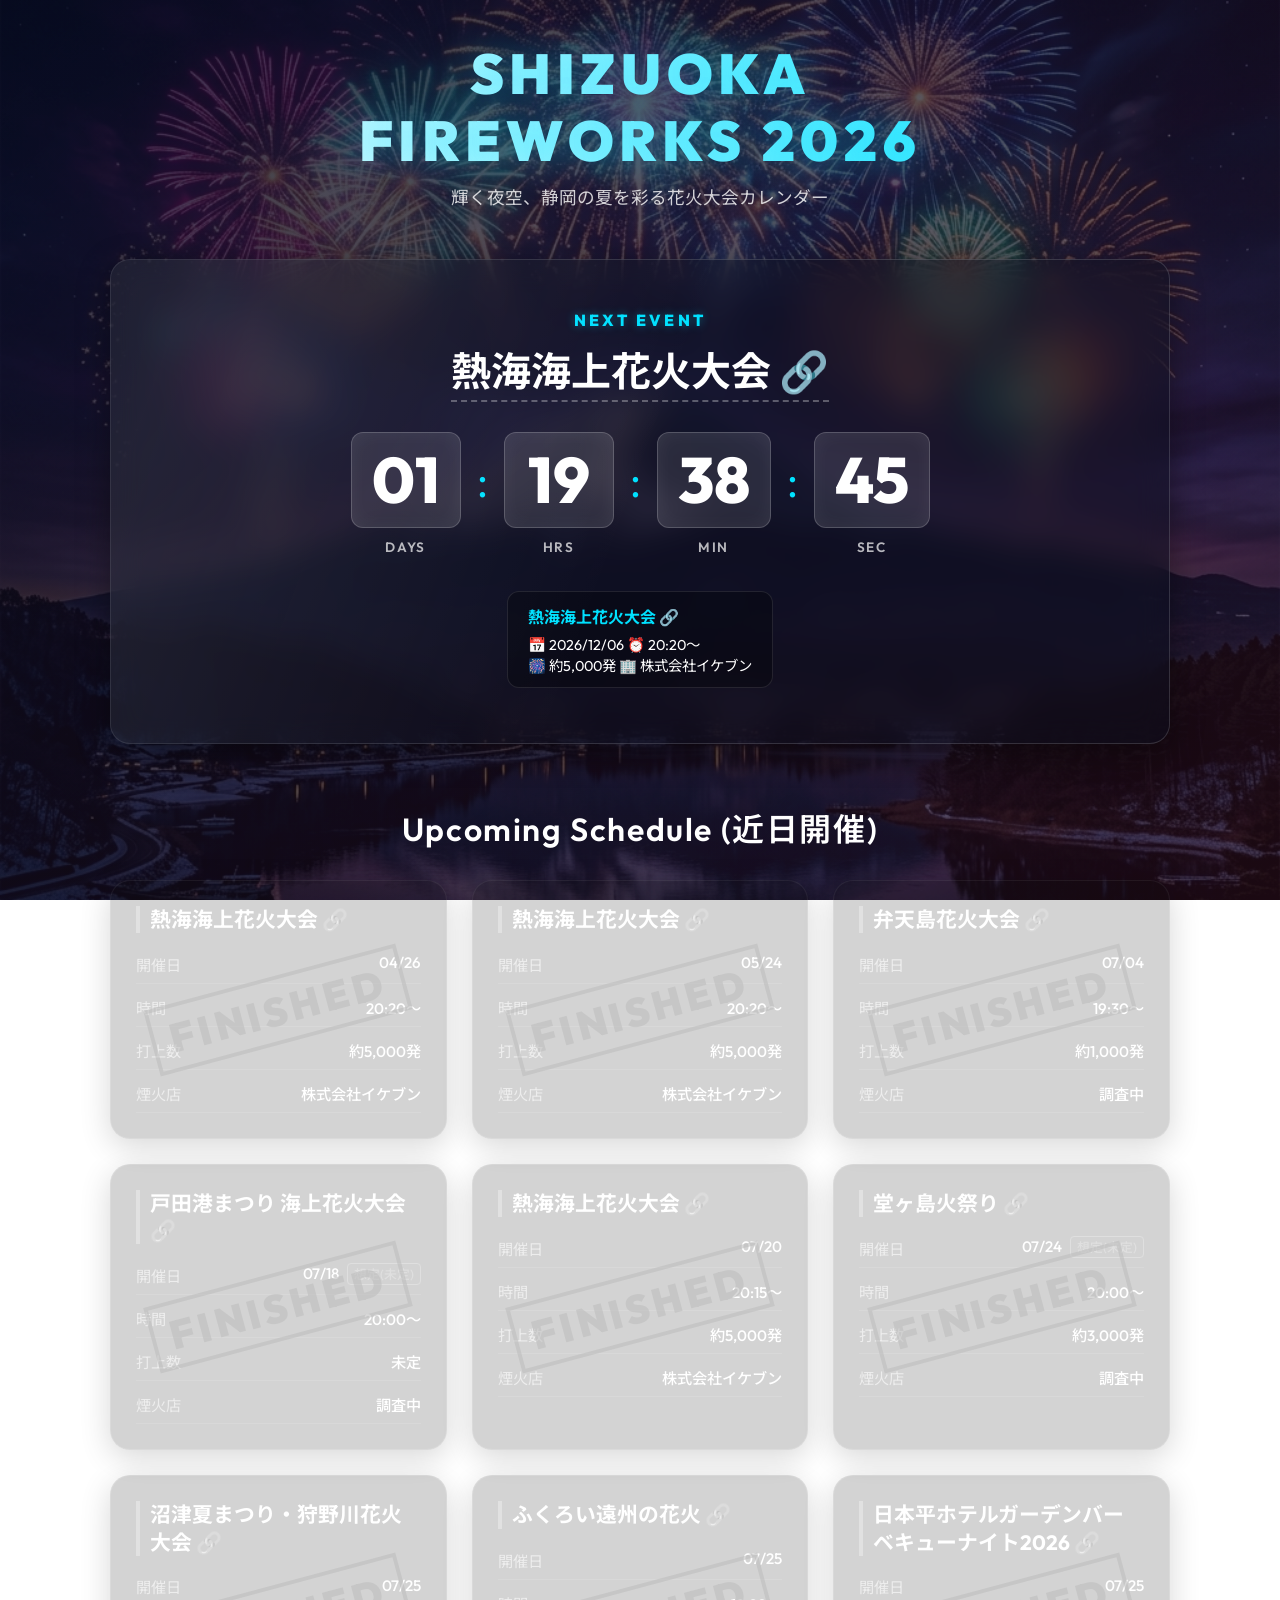
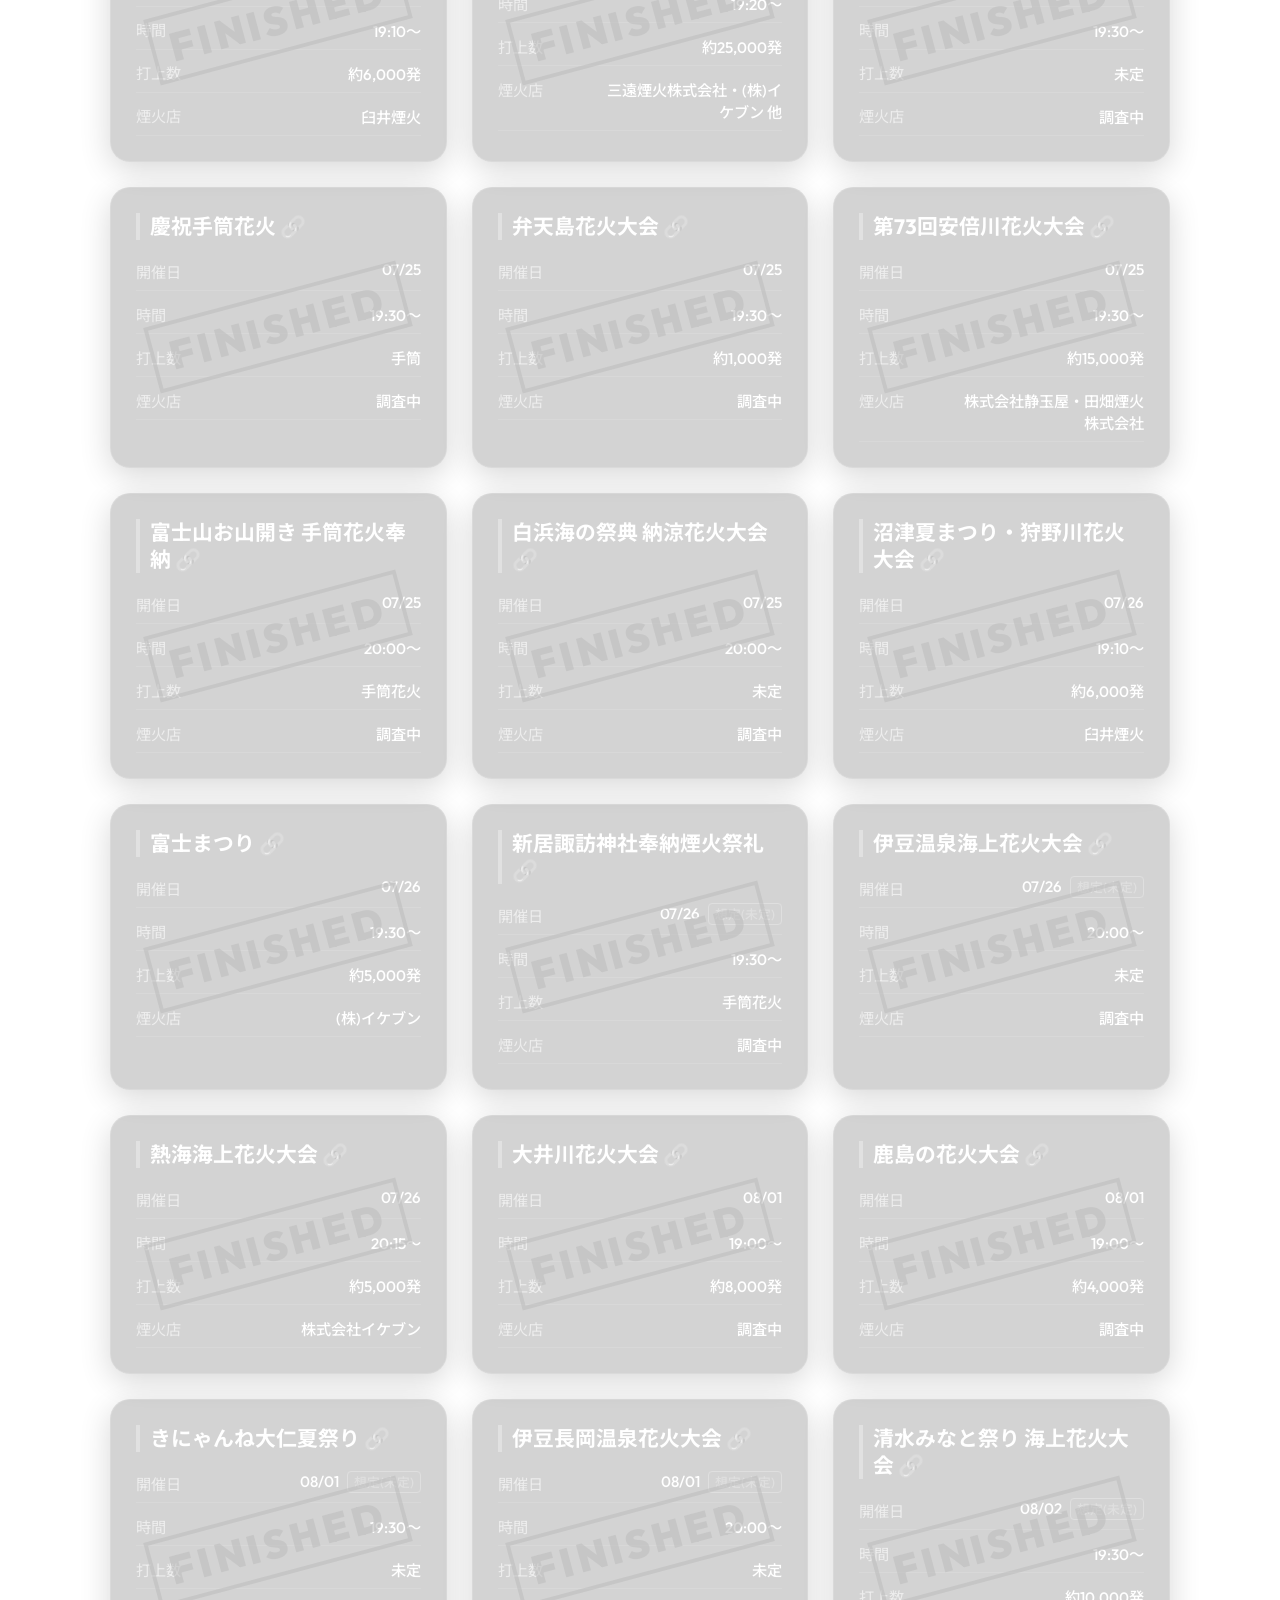
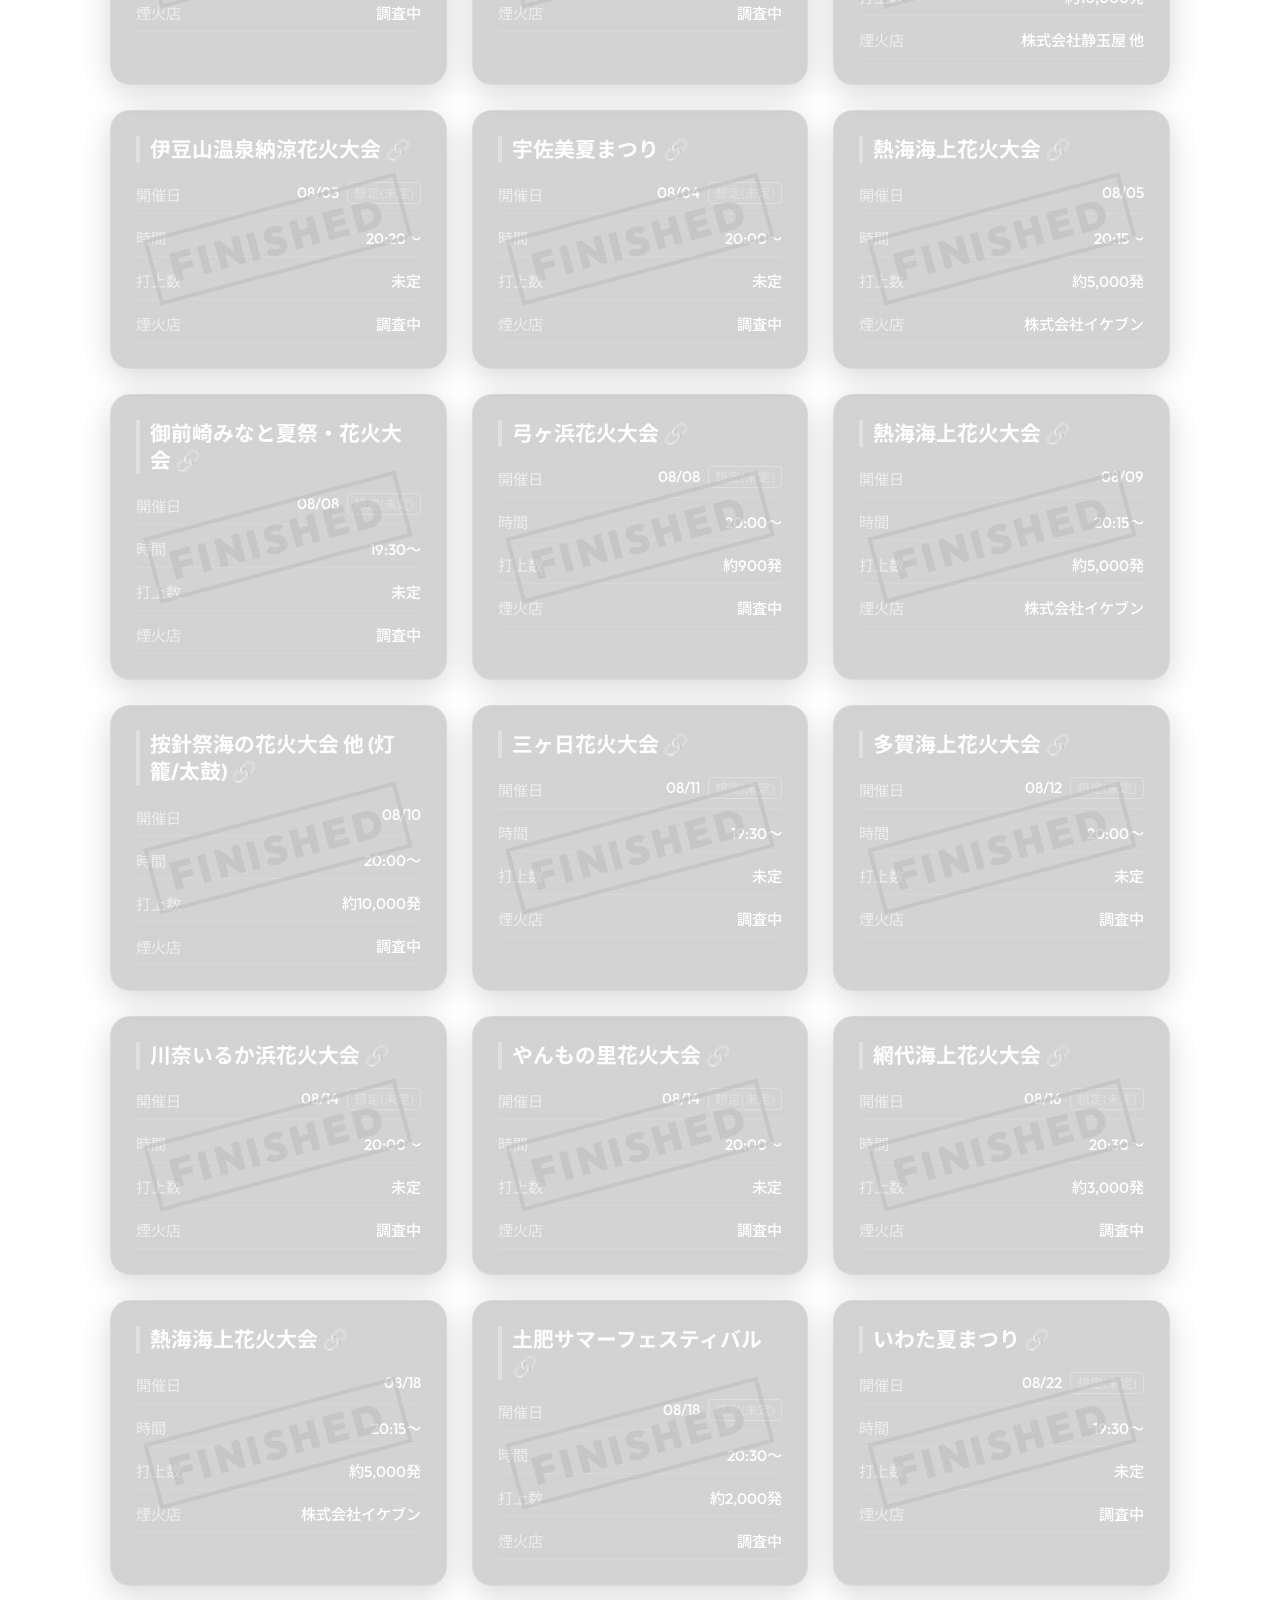
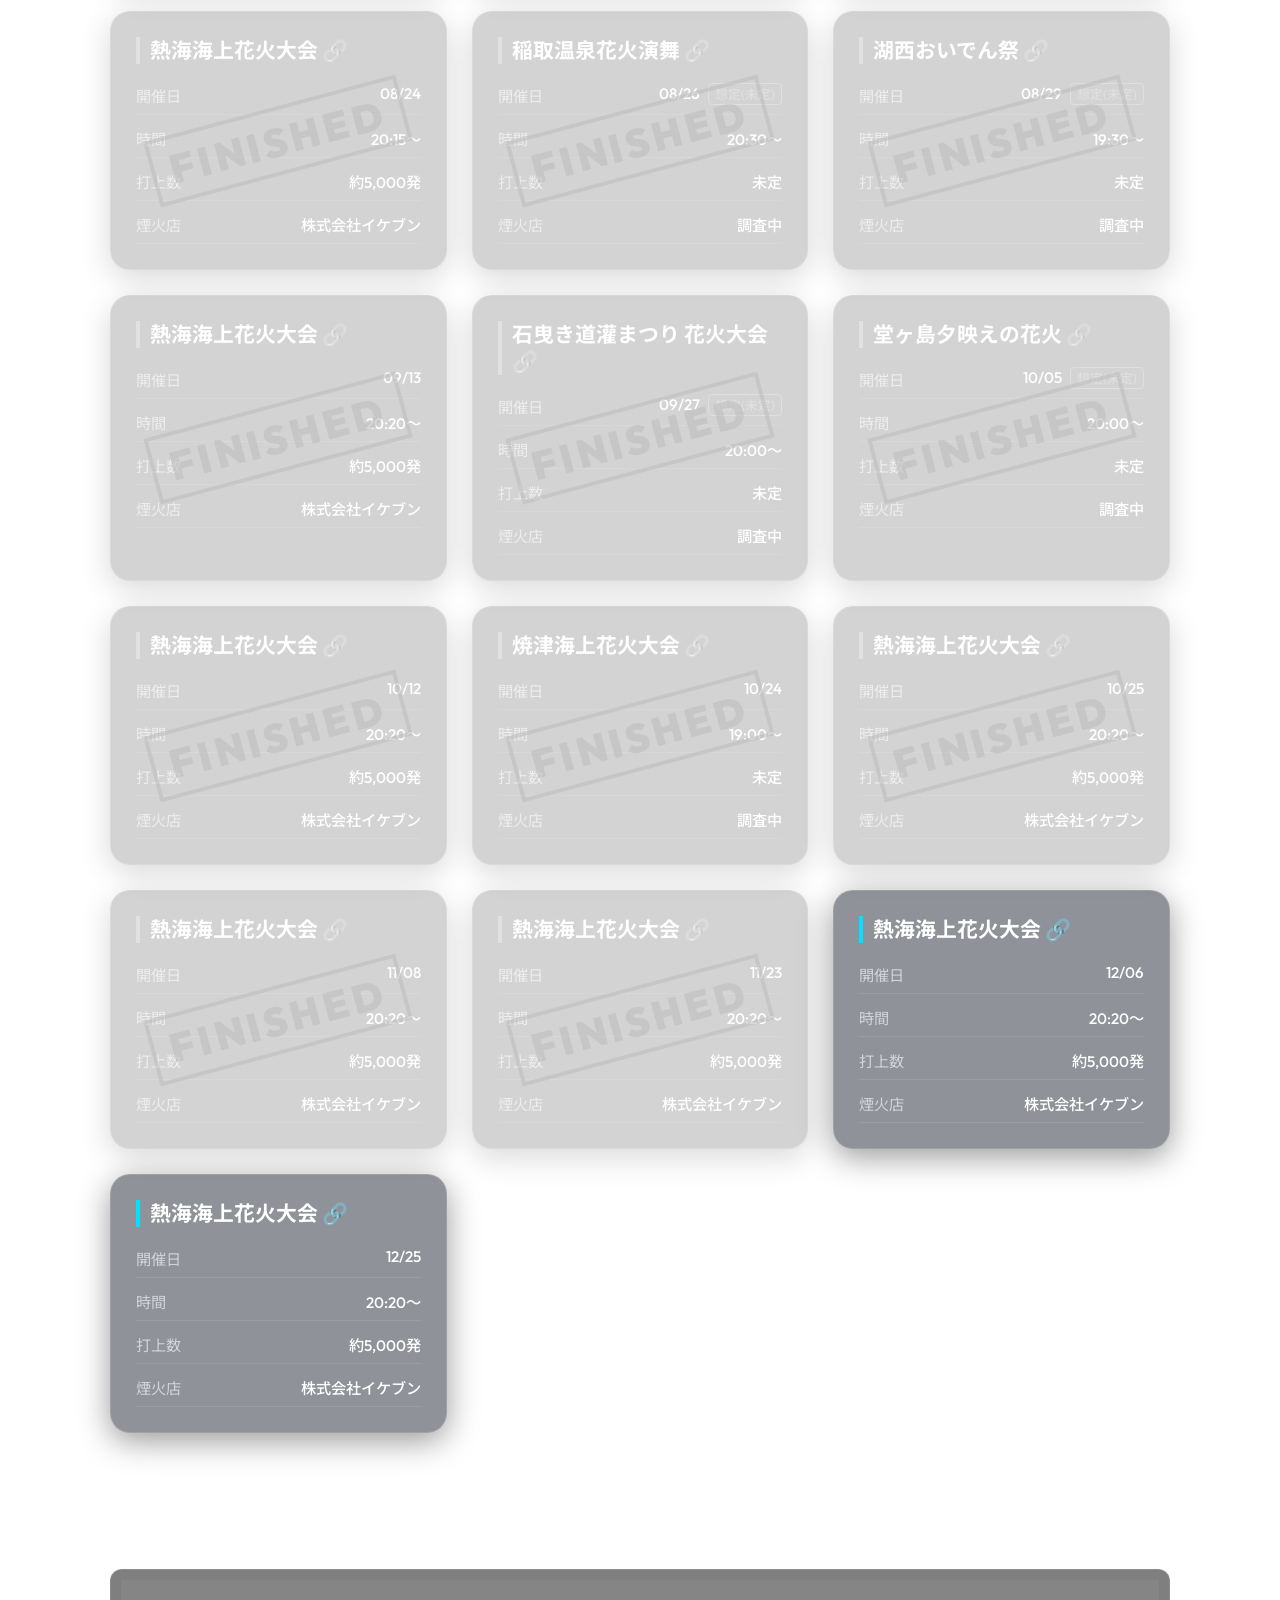
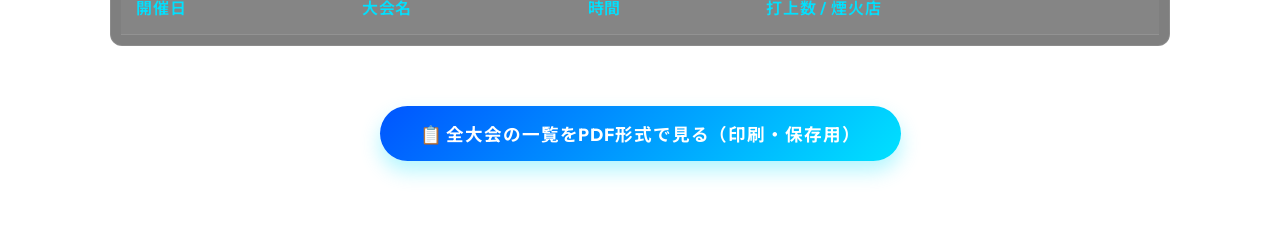
<file: index.html>
<!DOCTYPE html>
<html lang="ja">
<head>
  <meta charset="UTF-8">
  <meta name="viewport" content="width=device-width, initial-scale=1.0">
  <title>静岡県 花火大会カレンダー 2026</title>
  <meta name="description" content="2026年の静岡県内花火大会の日程とカウントダウン。">
  <link rel="preconnect" href="https://fonts.googleapis.com">
  <link rel="preconnect" href="https://fonts.gstatic.com" crossorigin>
  <link href="https://fonts.googleapis.com/css2?family=Outfit:wght@300;400;600;800&family=Noto+Sans+JP:wght@400;500;700;900&display=swap" rel="stylesheet">
  <link rel="stylesheet" href="style.css">
</head>
<body>
  <div class="background-overlay"></div>
  <main class="container">
    <header class="header">
      <h1>SHIZUOKA<br>FIREWORKS 2026</h1>
      <p>輝く夜空、静岡の夏を彩る花火大会カレンダー</p>
    </header>

    <section id="hero-countdown" class="glass-panel hero-section">
      <div class="next-label">NEXT EVENT</div>
      <h2 id="next-festival-name">花火大会名</h2>
      <div class="countdown-wrapper">
        <div class="time-box">
          <div class="time-value" id="cd-days">00</div>
          <div class="time-label">DAYS</div>
        </div>
        <div class="time-separator">:</div>
        <div class="time-box">
          <div class="time-value" id="cd-hours">00</div>
          <div class="time-label">HRS</div>
        </div>
        <div class="time-separator">:</div>
        <div class="time-box">
          <div class="time-value" id="cd-minutes">00</div>
          <div class="time-label">MIN</div>
        </div>
        <div class="time-separator">:</div>
        <div class="time-box">
          <div class="time-value" id="cd-seconds">00</div>
          <div class="time-label">SEC</div>
        </div>
      </div>
      <div class="next-festival-details" id="next-festival-details">
        <!-- 詳細はJSで挿入 -->
      </div>
    </section>

    <!-- 3週間以内の大会 (リッチなカード表示) -->
    <section class="festival-list-section">
      <h3>Upcoming Schedule (近日開催)</h3>
      <div class="card-grid" id="festival-list">
        <!-- カードはJSで挿入 -->
      </div>
    </section>

    <!-- 3週間以降の大会 (シンプルなリスト表示) -->
    <section class="festival-list-section simple-section">
      <h3>Future Schedule (今後の大会一覧)</h3>
      <div class="simple-list-container">
        <table class="simple-list-table" id="simple-festival-list">
          <thead>
            <tr>
              <th>開催日</th>
              <th>大会名</th>
              <th>時間</th>
              <th>打上数 / 煙火店</th>
            </tr>
          </thead>
          <tbody>
            <!-- JSで挿入 -->
          </tbody>
        </table>
      </div>
    </section>

    <div class="pdf-action-area">
      <a href="pdf-view.html" target="_blank" class="pdf-btn">
        📋 全大会の一覧をPDF形式で見る（印刷・保存用）
      </a>
    </div>

  </main>
  
  <script src="data.js"></script>
  <script src="script.js"></script>
</body>
</html>
</file>
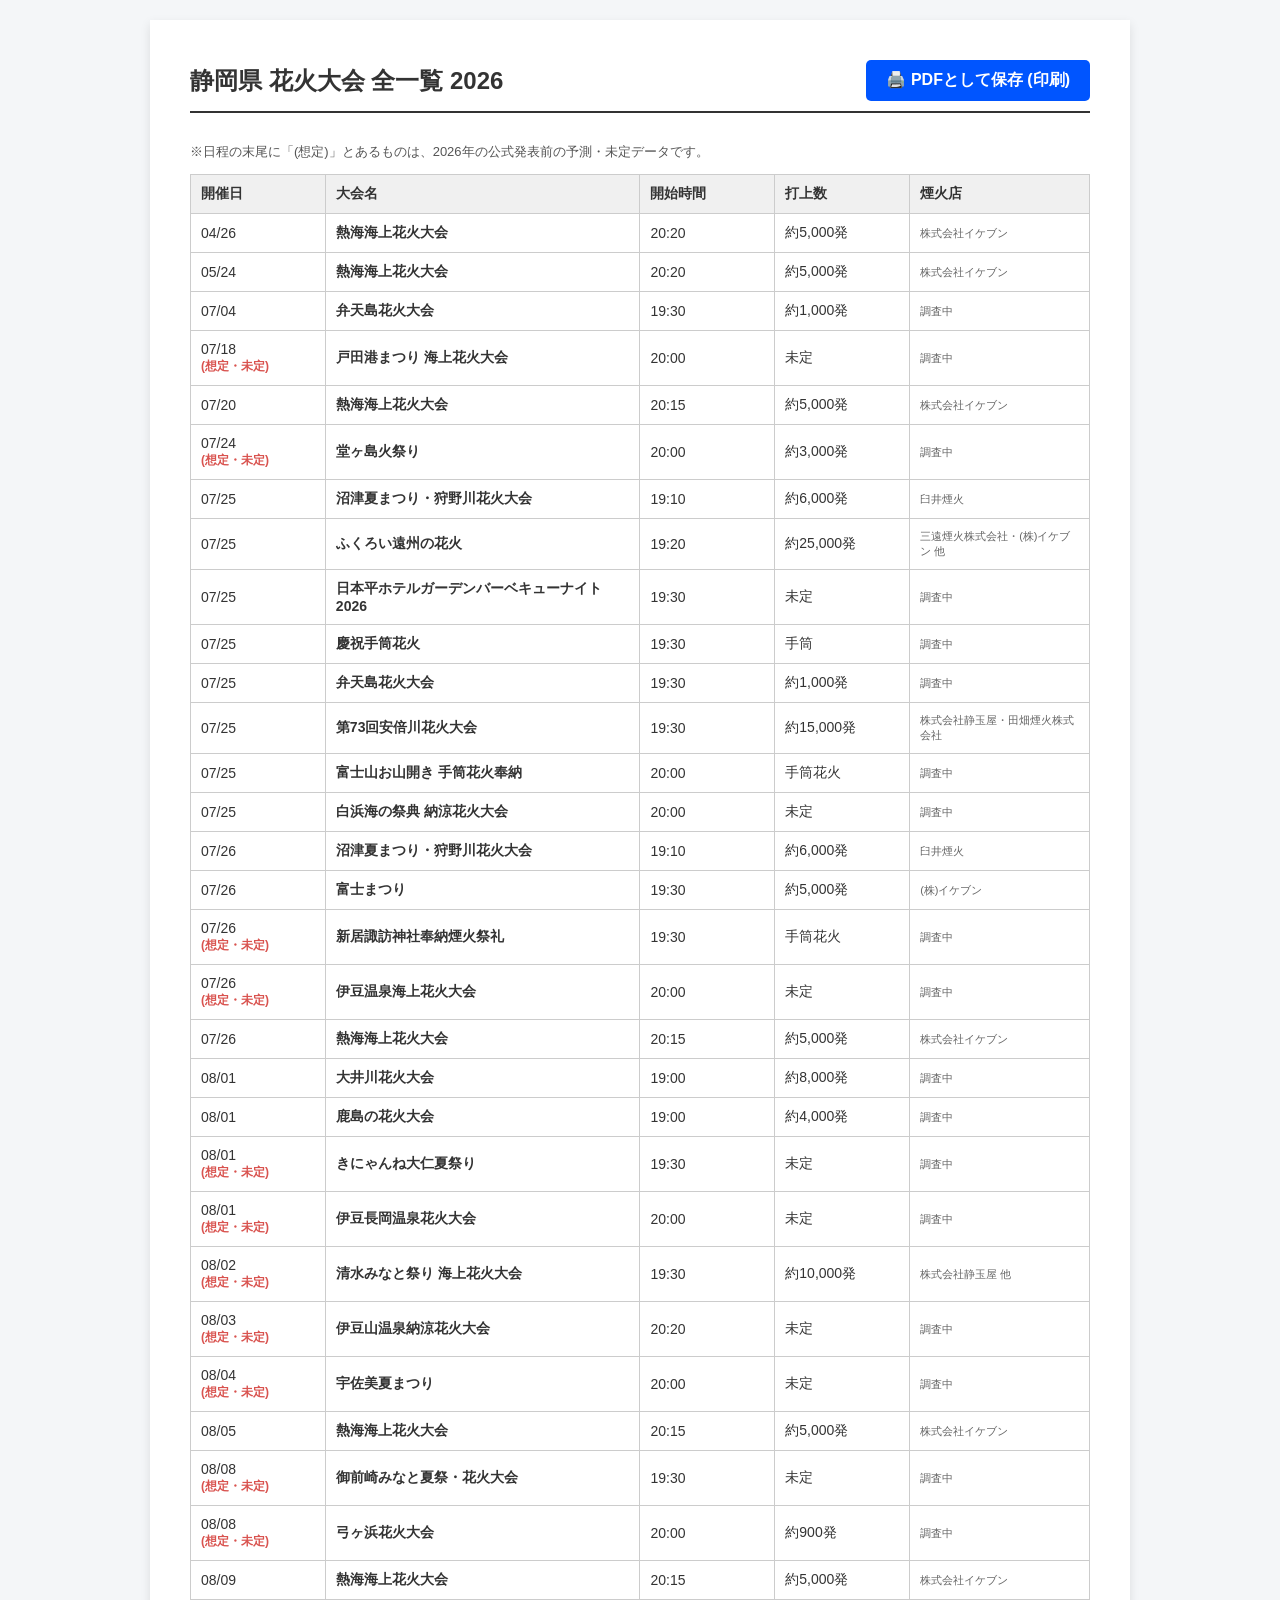
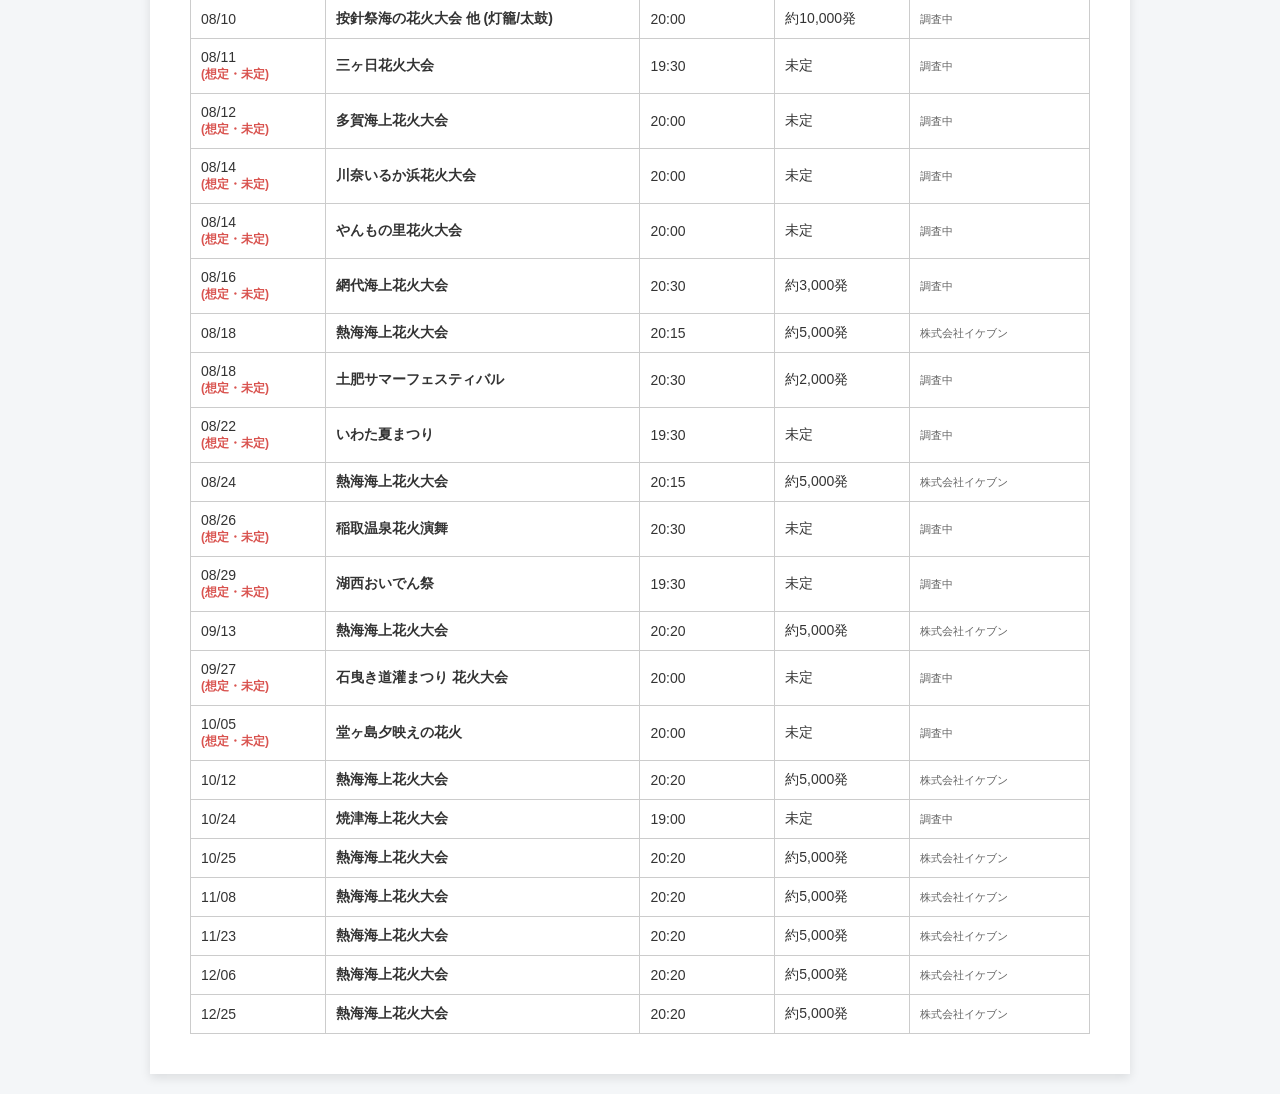
<file: pdf-view.html>
<!DOCTYPE html>
<html lang="ja">
<head>
  <meta charset="UTF-8">
  <meta name="viewport" content="width=device-width, initial-scale=1.0">
  <title>静岡県 花火大会 全一覧 2026 (印刷・PDF出力用)</title>
  <style>
    body {
      font-family: "Noto Sans JP", sans-serif;
      color: #333;
      background: #f4f6f8;
      margin: 0;
      padding: 20px;
    }
    .page-container {
      max-width: 900px;
      margin: 0 auto;
      background: #fff;
      padding: 40px;
      box-shadow: 0 4px 10px rgba(0,0,0,0.1);
    }
    .header-actions {
      display: flex;
      justify-content: space-between;
      align-items: center;
      margin-bottom: 30px;
      border-bottom: 2px solid #333;
      padding-bottom: 10px;
    }
    h1 {
      margin: 0;
      font-size: 24px;
    }
    .print-btn {
      background: #0055ff;
      color: #fff;
      border: none;
      padding: 10px 20px;
      font-size: 16px;
      border-radius: 5px;
      cursor: pointer;
      font-weight: bold;
    }
    .print-btn:hover {
      background: #0033cc;
    }
    table {
      width: 100%;
      border-collapse: collapse;
      font-size: 14px;
    }
    th, td {
      border: 1px solid #ccc;
      padding: 10px;
      text-align: left;
    }
    th {
      background: #f0f0f0;
      font-weight: bold;
    }
    .est-mark {
      color: #d9534f;
      font-size: 12px;
      font-weight: bold;
    }
    .meta-text {
      font-size: 11px;
      color: #666;
    }
    
    @media print {
      body { background: #fff; padding: 0; }
      .page-container { box-shadow: none; padding: 0; max-width: 100%; }
      .print-btn { display: none; }
      .header-actions { border-bottom: 1px solid #000; }
    }
  </style>
</head>
<body>
  <div class="page-container">
    <div class="header-actions">
      <h1>静岡県 花火大会 全一覧 2026</h1>
      <button class="print-btn" onclick="window.print()">🖨️ PDFとして保存 (印刷)</button>
    </div>
    
    <p style="font-size:13px; color:#555;">※日程の末尾に「(想定)」とあるものは、2026年の公式発表前の予測・未定データです。</p>

    <table id="pdf-table">
      <thead>
        <tr>
          <th width="15%">開催日</th>
          <th width="35%">大会名</th>
          <th width="15%">開始時間</th>
          <th width="15%">打上数</th>
          <th width="20%">煙火店</th>
        </tr>
      </thead>
      <tbody>
        <!-- JSで挿入 -->
      </tbody>
    </table>
  </div>

  <script src="data.js"></script>
  <script>
    const festivals = window.festivalsData;
    
    // Sort by date
    festivals.forEach(fw => {
      fw.dateTime = new Date(`${fw.dateStr} ${fw.timeStart}:00`).getTime();
    });
    festivals.sort((a, b) => a.dateTime - b.dateTime);

    const tbody = document.querySelector('#pdf-table tbody');
    festivals.forEach(fw => {
      const isEst = fw.isEstimated ? '<span class="est-mark"><br>(想定・未定)</span>' : '';
      const tr = document.createElement('tr');
      tr.innerHTML = `
        <td>${fw.dateStr.replace('2026/', '')} ${isEst}</td>
        <td><strong>${fw.name}</strong></td>
        <td>${fw.timeStart}</td>
        <td>${fw.shots}</td>
        <td class="meta-text">${fw.company}</td>
      `;
      tbody.appendChild(tr);
    });
  </script>
</body>
</html>
</file>
<file: style.css>
:root {
  --primary-color: #00e1ff;
  --text-color: #ffffff;
  --glass-bg: rgba(10, 15, 30, 0.45);
  --glass-border: rgba(255, 255, 255, 0.15);
  --glass-shadow: 0 8px 32px 0 rgba(0, 0, 0, 0.4);
}

* {
  margin: 0;
  padding: 0;
  box-sizing: border-box;
}

body {
  font-family: 'Outfit', 'Noto Sans JP', sans-serif;
  color: var(--text-color);
  background-image: url('bg.png');
  background-size: cover;
  background-position: center;
  background-attachment: fixed;
  min-height: 100vh;
  overflow-x: hidden;
}

.background-overlay {
  position: fixed;
  top: 0;
  left: 0;
  width: 100%;
  height: 100%;
  background: linear-gradient(135deg, rgba(8, 12, 30, 0.8) 0%, rgba(45, 15, 30, 0.6) 100%);
  z-index: -1;
  pointer-events: none;
}

.container {
  max-width: 1100px;
  margin: 0 auto;
  padding: 40px 20px;
}

.header {
  text-align: center;
  margin-bottom: 50px;
  animation: fadeInDown 1s ease;
}

.header h1 {
  font-size: 3.5rem;
  font-weight: 900;
  letter-spacing: 0.1em;
  line-height: 1.2;
  margin-bottom: 10px;
  background: linear-gradient(90deg, #fff, #00e1ff);
  -webkit-background-clip: text;
  -webkit-text-fill-color: transparent;
  text-shadow: 0 0 40px rgba(0, 225, 255, 0.5);
}

.header p {
  font-size: 1.1rem;
  font-weight: 400;
  color: rgba(255, 255, 255, 0.8);
}

.glass-panel {
  background: var(--glass-bg);
  backdrop-filter: blur(16px);
  -webkit-backdrop-filter: blur(16px);
  border: 1px solid var(--glass-border);
  box-shadow: var(--glass-shadow);
  border-radius: 20px;
}

.hero-section {
  padding: 50px;
  text-align: center;
  margin-bottom: 60px;
  animation: fadeInUp 1s ease 0.2s both;
  position: relative;
  overflow: hidden;
}

.hero-section::before {
  content: '';
  position: absolute;
  top: 0; left: -50%; width: 100%; height: 100%;
  background: linear-gradient(90deg, transparent, rgba(255,255,255,0.08), transparent);
  transform: skewX(-20deg);
  animation: shine 6s infinite;
}

.next-label {
  font-size: 1rem;
  font-weight: 800;
  letter-spacing: 0.2em;
  color: var(--primary-color);
  margin-bottom: 10px;
  text-shadow: 0 0 10px rgba(0,225,255,0.4);
}

.hero-section h2 {
  font-size: 2.5rem;
  margin-bottom: 30px;
  font-weight: 700;
}

.countdown-wrapper {
  display: flex;
  justify-content: center;
  align-items: center;
  gap: 15px;
  margin-bottom: 30px;
}

.time-box {
  display: flex;
  flex-direction: column;
  align-items: center;
  min-width: 90px;
}

.time-value {
  font-family: 'Outfit', sans-serif;
  font-size: 4rem;
  font-weight: 800;
  line-height: 1;
  background: rgba(255, 255, 255, 0.1);
  padding: 15px 20px;
  border-radius: 12px;
  border: 1px solid rgba(255,255,255,0.2);
  min-width: 110px;
  text-align: center;
  box-shadow: inset 0 0 20px rgba(255,255,255,0.05);
}

.time-label {
  margin-top: 10px;
  font-size: 0.85rem;
  letter-spacing: 0.1em;
  color: rgba(255, 255, 255, 0.7);
  font-weight: 600;
}

.time-separator {
  font-size: 3rem;
  font-weight: 300;
  color: var(--primary-color);
  margin-top: -30px;
  animation: blink 1s infinite alternate;
}

.next-festival-details {
  display: flex;
  justify-content: center;
  flex-wrap: wrap;
  gap: 15px;
  margin-top: 20px;
}

.detail-item {
  background: rgba(0, 0, 0, 0.4);
  padding: 8px 20px;
  border-radius: 30px;
  font-size: 0.95rem;
  display: flex;
  align-items: center;
  gap: 8px;
  border: 1px solid rgba(255,255,255,0.05);
}
.estimated-tag {
  color: #ffaa00;
  font-size: 0.8rem;
  border: 1px solid #ffaa00;
  padding: 2px 6px;
  border-radius: 4px;
  margin-left: 5px;
}

.festival-list-section {
  margin-bottom: 60px;
}

.festival-list-section h3 {
  font-size: 2rem;
  margin-bottom: 30px;
  text-align: center;
  font-weight: 600;
  letter-spacing: 0.05em;
  animation: fadeInUp 1s ease 0.4s both;
}

.card-grid {
  display: grid;
  grid-template-columns: repeat(auto-fill, minmax(320px, 1fr));
  gap: 25px;
  animation: fadeInUp 1s ease 0.6s both;
}

.festival-card {
  padding: 25px;
  transition: transform 0.3s ease, box-shadow 0.3s ease;
  position: relative;
  overflow: hidden;
}

.festival-card:hover {
  transform: translateY(-5px);
  box-shadow: 0 15px 40px rgba(0, 0, 0, 0.6);
  border-color: rgba(0, 225, 255, 0.4);
  background: rgba(20, 30, 50, 0.6);
}

.festival-card h4 {
  font-size: 1.3rem;
  margin-bottom: 20px;
  color: #fff;
  font-weight: 700;
  border-left: 4px solid var(--primary-color);
  padding-left: 10px;
  line-height: 1.3;
}

.card-info {
  display: flex;
  flex-direction: column;
  gap: 12px;
}

.card-info-row {
  display: flex;
  justify-content: space-between;
  font-size: 0.95rem;
  border-bottom: 1px solid rgba(255,255,255,0.1);
  padding-bottom: 8px;
}

.info-label {
  color: rgba(255, 255, 255, 0.6);
}

.info-value {
  font-weight: 500;
  text-align: right;
  max-width: 65%;
}

.finished {
  opacity: 0.4;
  filter: grayscale(100%);
}
.finished::after {
  content: 'FINISHED';
  position: absolute;
  top: 50%;
  left: 50%;
  transform: translate(-50%, -50%) rotate(-15deg);
  font-size: 2.5rem;
  font-weight: 900;
  color: rgba(255, 50, 50, 0.6);
  border: 4px solid rgba(255, 50, 50, 0.6);
  padding: 5px 15px;
  pointer-events: none;
  letter-spacing: 0.1em;
}

/* Simple List Section */
.simple-section {
  animation: fadeInUp 1s ease 0.8s both;
}
.simple-list-container {
  background: rgba(0, 0, 0, 0.5);
  border-radius: 12px;
  padding: 10px;
  overflow-x: auto;
  border: 1px solid rgba(255,255,255,0.1);
}
.simple-list-table {
  width: 100%;
  border-collapse: collapse;
  min-width: 700px;
}
.simple-list-table th, 
.simple-list-table td {
  padding: 15px;
  text-align: left;
  border-bottom: 1px solid rgba(255,255,255,0.1);
}
.simple-list-table th {
  color: var(--primary-color);
  font-weight: 600;
  letter-spacing: 0.05em;
  background: rgba(255,255,255,0.05);
}
.simple-list-table tr:hover td {
  background: rgba(255,255,255,0.03);
}

/* PDF Action Area */
.pdf-action-area {
  text-align: center;
  margin: 60px 0 30px;
  animation: fadeInUp 1s ease 1s both;
}
.pdf-btn {
  display: inline-block;
  background: linear-gradient(135deg, #0055ff, #00e1ff);
  color: #fff;
  text-decoration: none;
  padding: 15px 40px;
  border-radius: 30px;
  font-weight: 700;
  font-size: 1.1rem;
  letter-spacing: 0.05em;
  box-shadow: 0 10px 20px rgba(0, 225, 255, 0.3);
  transition: transform 0.2s, box-shadow 0.2s;
}
.pdf-btn:hover {
  transform: translateY(-3px);
  box-shadow: 0 15px 30px rgba(0, 225, 255, 0.5);
}

@keyframes fadeInDown {
  from { opacity: 0; transform: translateY(-30px); }
  to { opacity: 1; transform: translateY(0); }
}

@keyframes fadeInUp {
  from { opacity: 0; transform: translateY(30px); }
  to { opacity: 1; transform: translateY(0); }
}

@keyframes blink {
  from { opacity: 1; }
  to { opacity: 0.3; }
}

@keyframes shine {
  0% { left: -50%; }
  20% { left: 150%; }
  100% { left: 150%; }
}

@media (max-width: 768px) {
  .header h1 { font-size: 2.5rem; }
  .hero-section { padding: 30px 20px; }
  .hero-section h2 { font-size: 1.6rem; }
  .time-value { font-size: 2.2rem; min-width: 60px; padding: 10px; }
  .time-separator { font-size: 1.5rem; margin-top: -15px; }
  .countdown-wrapper { gap: 8px; }
  .pdf-btn { padding: 15px 20px; font-size: 0.95rem; }
}

/* Event Link Style */
.event-link {
  color: inherit;
  text-decoration: none;
  transition: color 0.2s, text-decoration 0.2s;
  display: inline-block;
}
.event-link:hover {
  color: var(--primary-color) !important;
  text-decoration: underline;
}
.hero-link {
  border-bottom: 2px dashed rgba(255, 255, 255, 0.3);
  padding-bottom: 2px;
}
.hero-link:hover {
  border-bottom-color: var(--primary-color);
}
.hero-detail-card:hover {
  background: rgba(0, 225, 255, 0.15) !important;
  border-color: var(--primary-color) !important;
  transform: translateY(-2px);
}
</file>
